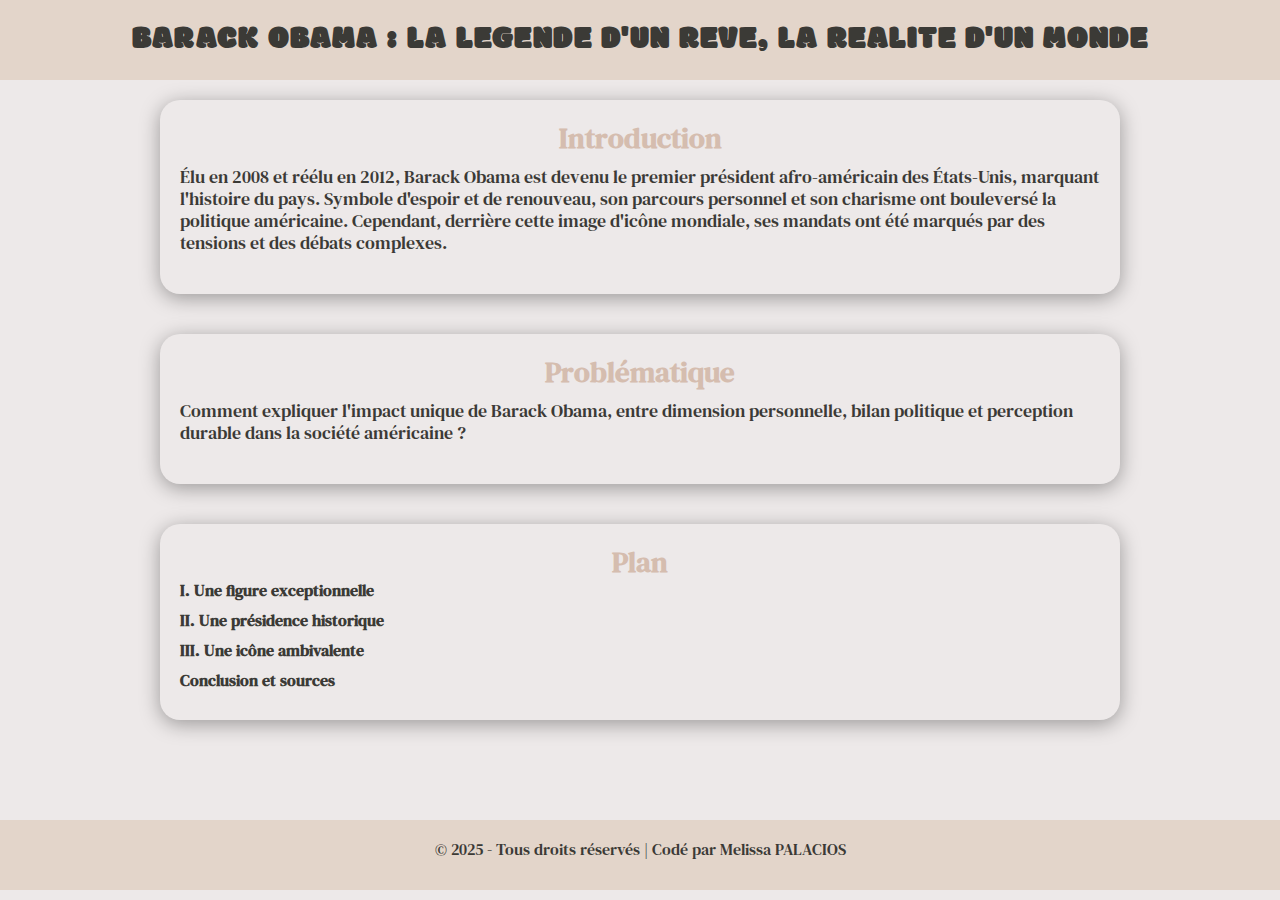
<file: index.html>
<!DOCTYPE html>
<html lang="fr">
<head>
    <meta charset="UTF-8">
    <meta name="viewport" content="width=device-width, initial-scale=1.0">
    <title>Accueil - Barack Obama</title>
    <link href="https://fonts.googleapis.com/css2?family=DM+Serif+Text:ital@0;1&display=swap" rel="stylesheet">
    <link rel="stylesheet" href="style.css">
</head>
<body>
    <header>
        <h1>BARACK OBAMA : LA LEGENDE D'UN REVE, LA REALITE D'UN MONDE</h1>
    </header>

    <main class="container">
        <section class="intro">
            <h2>Introduction</h2>
            <p>Élu en 2008 et réélu en 2012, Barack Obama est devenu le premier président afro-américain des États-Unis, marquant l'histoire du pays. Symbole d'espoir et de renouveau, son parcours personnel et son charisme ont bouleversé la politique américaine. Cependant, derrière cette image d'icône mondiale, ses mandats ont été marqués par des tensions et des débats complexes.</p>
        </section>

        <section class="problematique">
            <h2>Problématique</h2>
            <p>Comment expliquer l'impact unique de Barack Obama, entre dimension personnelle, bilan politique et perception durable dans la société américaine ?</p>
        </section>

        <section class="menu">
            <h2>Plan</h2>
            <ul>
                <li><a href="biographie.html">I. Une figure exceptionnelle</a></li>
                <li><a href="mandats.html">II. Une présidence historique</a></li>
                <li><a href="icones.html">III. Une icône ambivalente</a></li>
                <li><a href="conclusion.html">Conclusion et sources</a></li>
            </ul>
        </section>
    </main>

    <footer>
        <p>&copy; 2025 - Tous droits réservés | Codé par Melissa PALACIOS</p>
    </footer>    
</body>
</html>
</file>
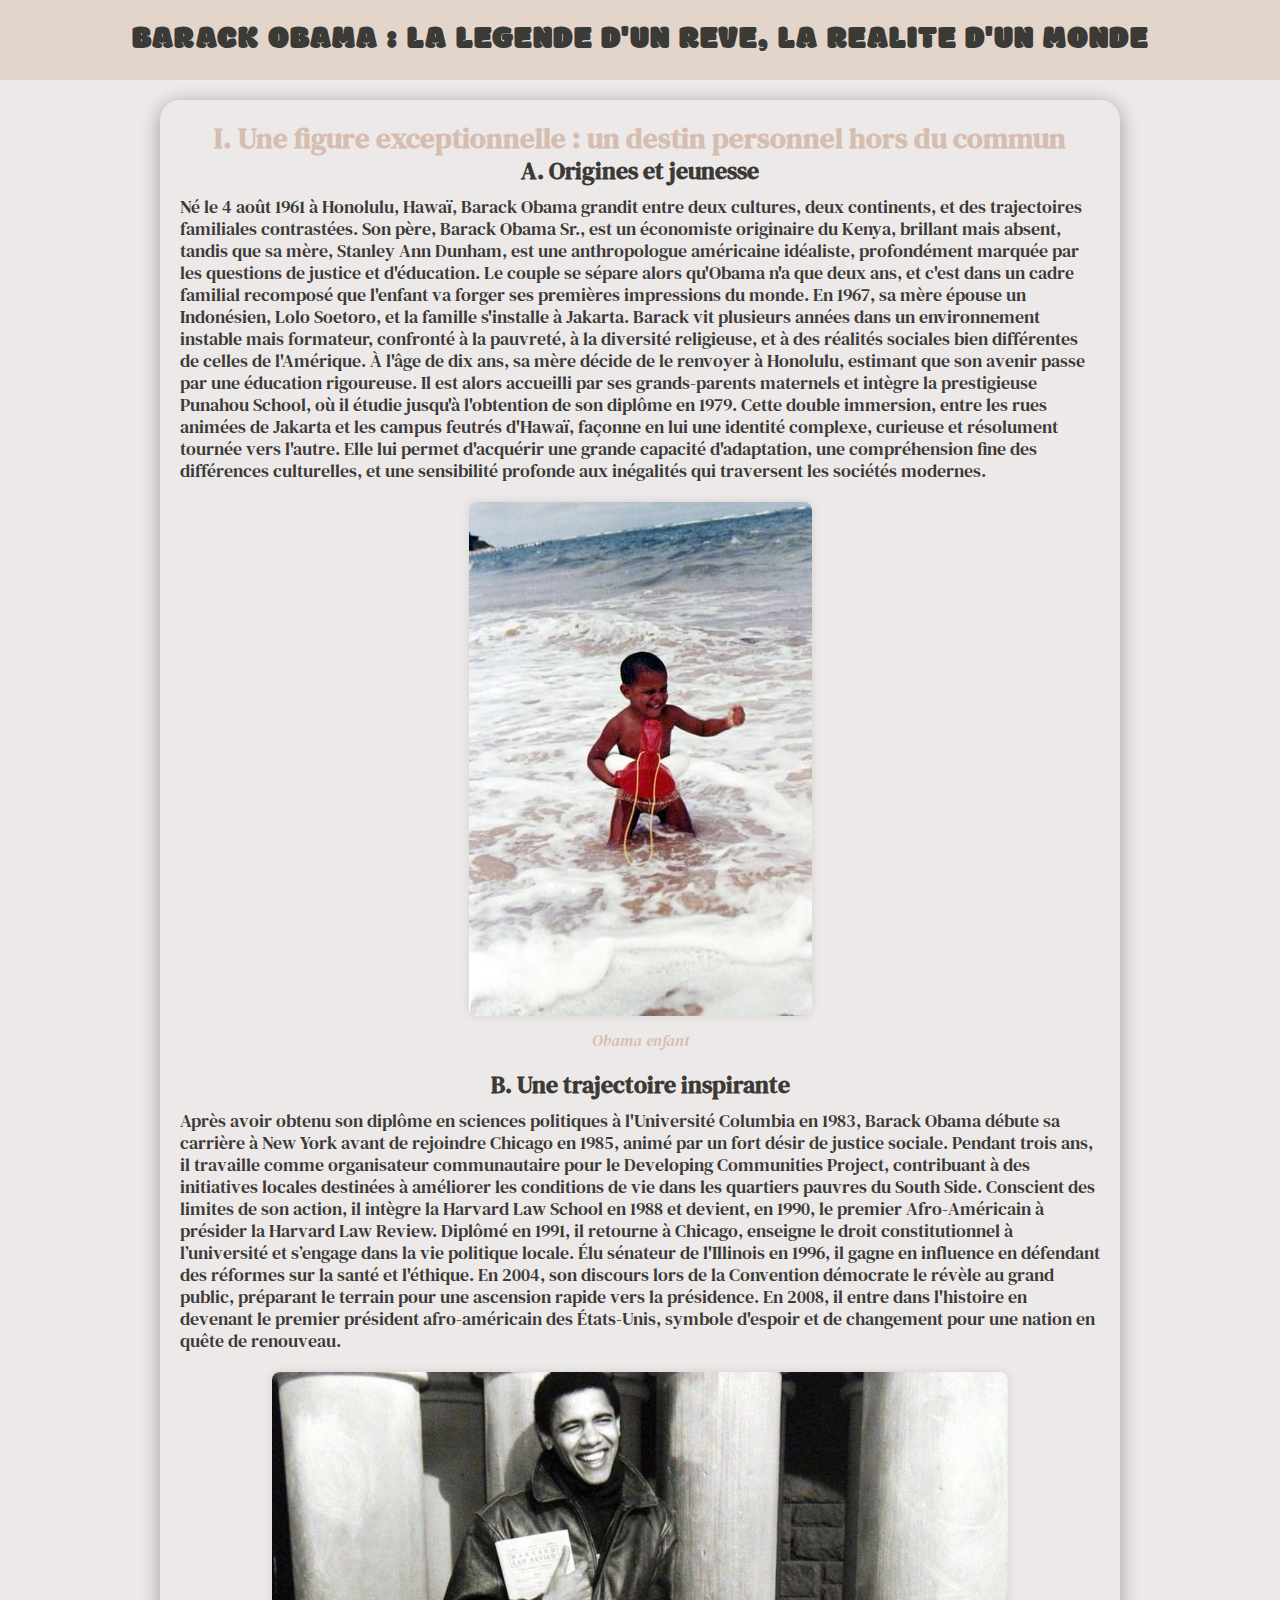
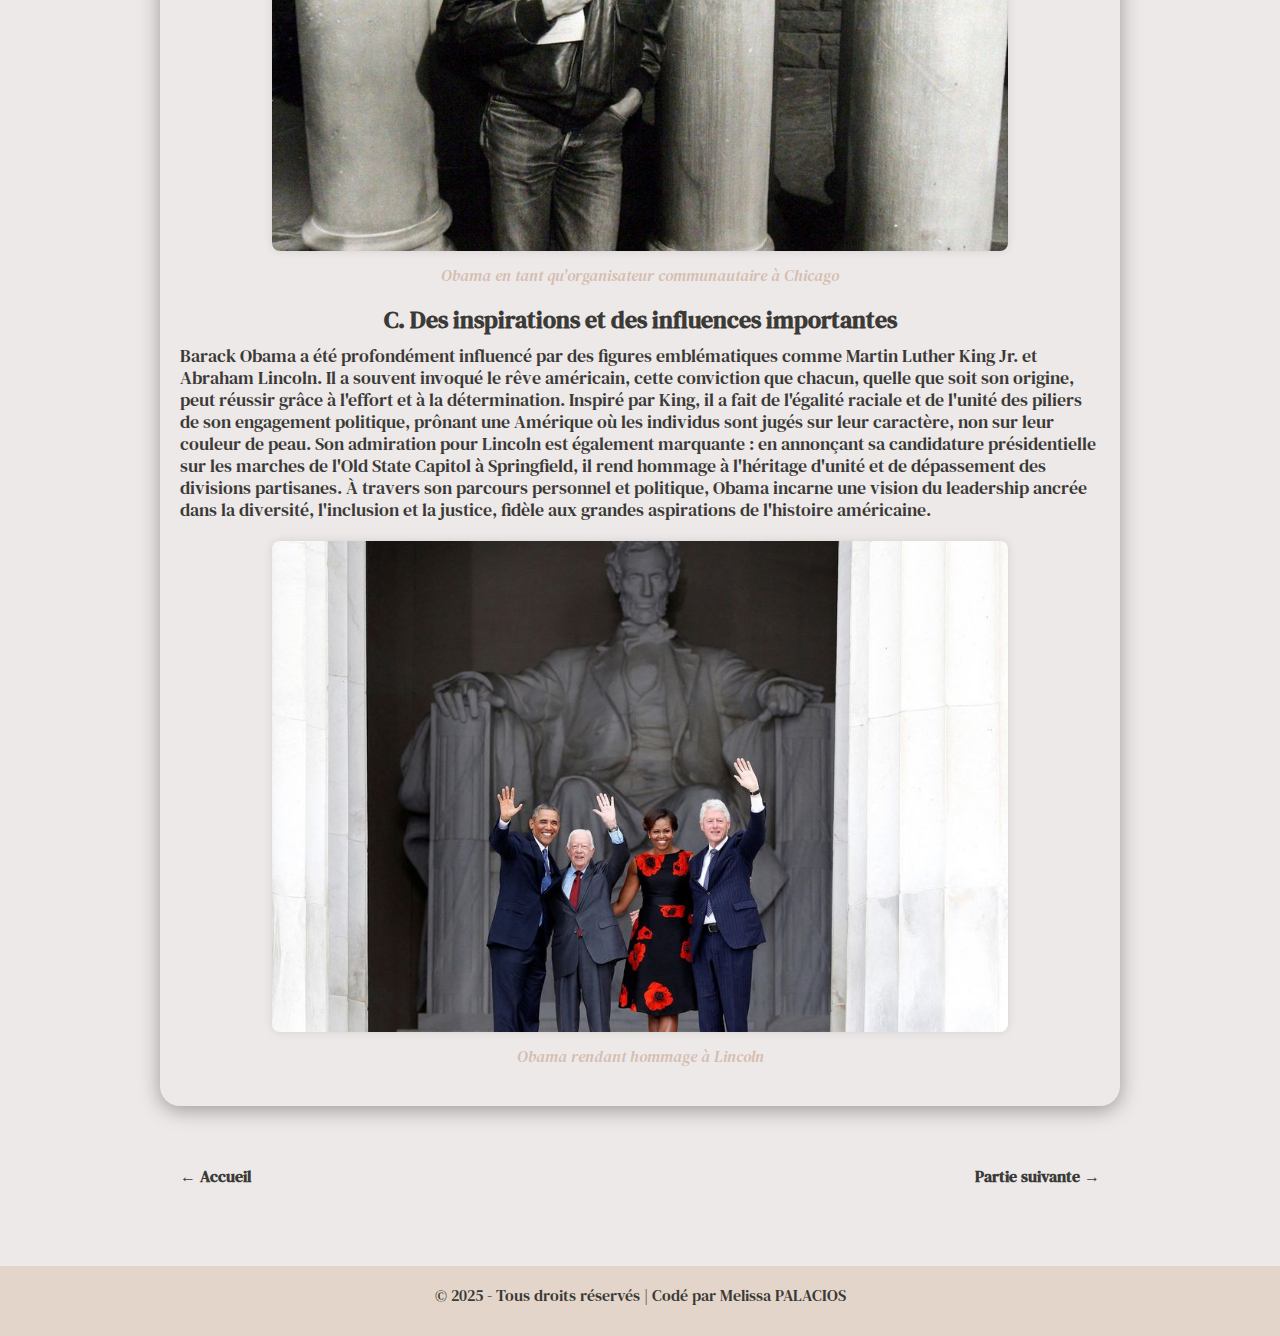
<file: biographie.html>
<!DOCTYPE html>
<html lang="fr">
<head>
    <meta charset="UTF-8">
    <meta name="viewport" content="width=device-width, initial-scale=1.0">
    <title>Biographie - Barack Obama</title>
    <link href="https://fonts.googleapis.com/css2?family=DM+Serif+Text:ital@0;1&display=swap" rel="stylesheet">
    <link rel="stylesheet" href="style.css">
</head>
<body>
    <header>
        <h1>BARACK OBAMA : LA LEGENDE D'UN REVE, LA REALITE D'UN MONDE</h1>
    </header>

    <main class="container">
        <section class="biographie">
            <h2>I. Une figure exceptionnelle : un destin personnel hors du commun</h2>

            <article class="sub-section">
                <h3>A. Origines et jeunesse</h3>
                <p>Né le 4 août 1961 à Honolulu, Hawaï, Barack Obama grandit entre deux cultures, deux continents, et des trajectoires familiales contrastées. Son père, Barack Obama Sr., est un économiste originaire du Kenya, brillant mais absent, tandis que sa mère, Stanley Ann Dunham, est une anthropologue américaine idéaliste, profondément marquée par les questions de justice et d'éducation. Le couple se sépare alors qu'Obama n'a que deux ans, et c'est dans un cadre familial recomposé que l'enfant va forger ses premières impressions du monde. En 1967, sa mère épouse un Indonésien, Lolo Soetoro, et la famille s'installe à Jakarta. Barack vit plusieurs années dans un environnement instable mais formateur, confronté à la pauvreté, à la diversité religieuse, et à des réalités sociales bien différentes de celles de l'Amérique. À l'âge de dix ans, sa mère décide de le renvoyer à Honolulu, estimant que son avenir passe par une éducation rigoureuse. Il est alors accueilli par ses grands-parents maternels et intègre la prestigieuse Punahou School, où il étudie jusqu'à l'obtention de son diplôme en 1979. Cette double immersion, entre les rues animées de Jakarta et les campus feutrés d'Hawaï, façonne en lui une identité complexe, curieuse et résolument tournée vers l'autre. Elle lui permet d'acquérir une grande capacité d'adaptation, une compréhension fine des différences culturelles, et une sensibilité profonde aux inégalités qui traversent les sociétés modernes.</p>
                <figure>
                    <img src="obama_childhood.jpg" alt="Obama en enfance">
                    <figcaption>Obama enfant</figcaption>
                </figure>
            </article>

            <article class="sub-section">
                <h3>B. Une trajectoire inspirante</h3>
                <p>Après avoir obtenu son diplôme en sciences politiques à l'Université Columbia en 1983, Barack Obama débute sa carrière à New York avant de rejoindre Chicago en 1985, animé par un fort désir de justice sociale. Pendant trois ans, il travaille comme organisateur communautaire pour le Developing Communities Project, contribuant à des initiatives locales destinées à améliorer les conditions de vie dans les quartiers pauvres du South Side. Conscient des limites de son action, il intègre la Harvard Law School en 1988 et devient, en 1990, le premier Afro-Américain à présider la Harvard Law Review. Diplômé en 1991, il retourne à Chicago, enseigne le droit constitutionnel à l’université et s’engage dans la vie politique locale. Élu sénateur de l'Illinois en 1996, il gagne en influence en défendant des réformes sur la santé et l'éthique. En 2004, son discours lors de la Convention démocrate le révèle au grand public, préparant le terrain pour une ascension rapide vers la présidence. En 2008, il entre dans l'histoire en devenant le premier président afro-américain des États-Unis, symbole d'espoir et de changement pour une nation en quête de renouveau.</p>
                <figure>
                    <img src="obama_youth.jpg" alt="Obama à Chicago">
                    <figcaption>Obama en tant qu'organisateur communautaire à Chicago</figcaption>
                </figure>
            </article>

            <article class="sub-section">
                <h3>C. Des inspirations et des influences importantes</h3>
                <p>Barack Obama a été profondément influencé par des figures emblématiques comme Martin Luther King Jr. et Abraham Lincoln. Il a souvent invoqué le rêve américain, cette conviction que chacun, quelle que soit son origine, peut réussir grâce à l'effort et à la détermination. Inspiré par King, il a fait de l'égalité raciale et de l'unité des piliers de son engagement politique, prônant une Amérique où les individus sont jugés sur leur caractère, non sur leur couleur de peau. Son admiration pour Lincoln est également marquante : en annonçant sa candidature présidentielle sur les marches de l'Old State Capitol à Springfield, il rend hommage à l'héritage d'unité et de dépassement des divisions partisanes. À travers son parcours personnel et politique, Obama incarne une vision du leadership ancrée dans la diversité, l'inclusion et la justice, fidèle aux grandes aspirations de l'histoire américaine.</p>
                <figure>
                    <img src="obama_old_state.jpg" alt="Obama sur l'Old State Capitol">
                    <figcaption>Obama rendant hommage à Lincoln</figcaption>
                </figure>
            </article>
        </section>

        <nav class="page-nav">
            <a href="index.html">← Accueil</a>
            <a href="mandats.html">Partie suivante →</a>
        </nav>
    </main>

    <footer>
        <p>&copy; 2025 - Tous droits réservés | Codé par Melissa PALACIOS</p>
    </footer>    
</body>
</html>
</file>
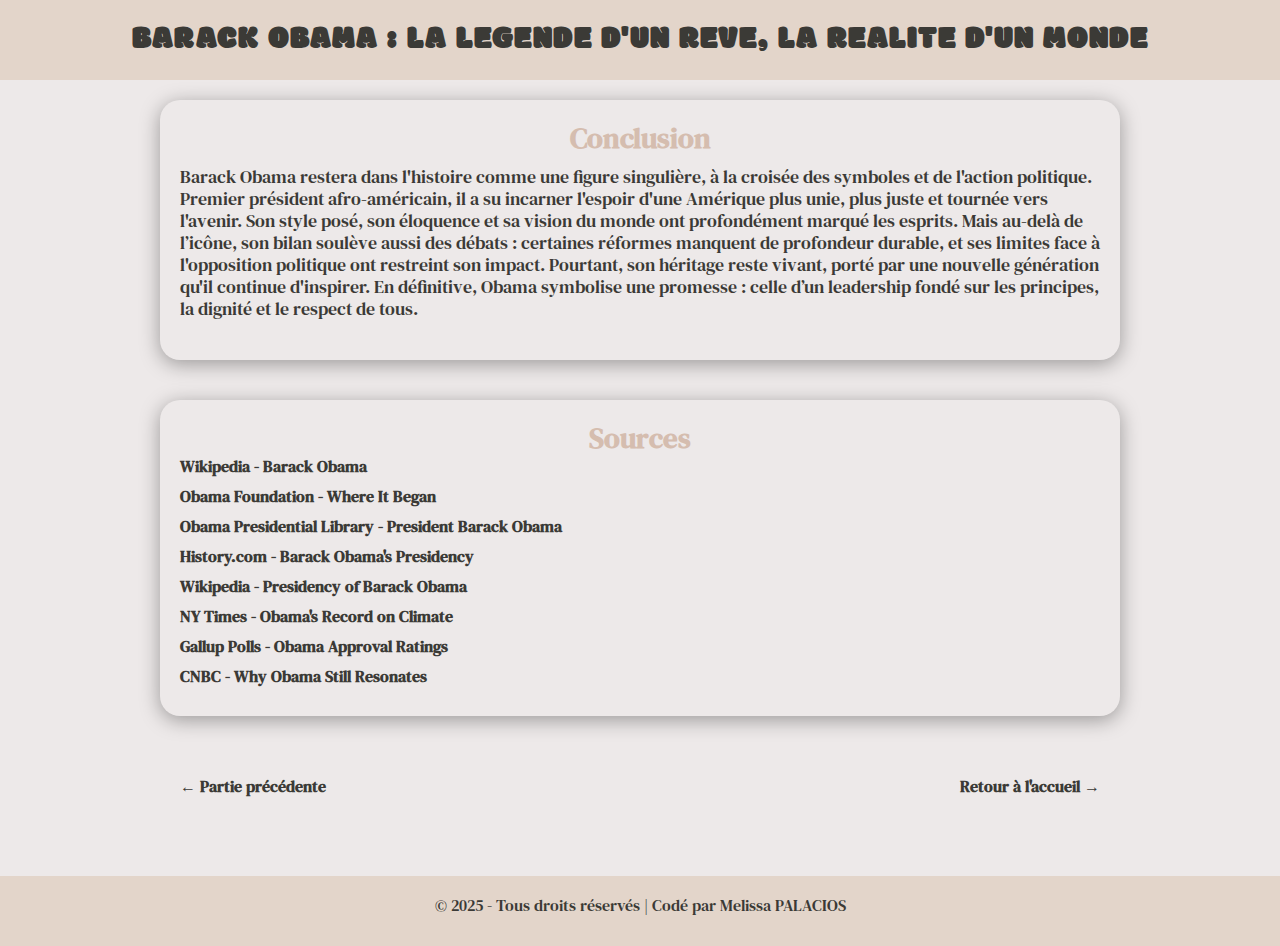
<file: conclusion.html>
<!DOCTYPE html>
<html lang="fr">
<head>
    <meta charset="UTF-8">
    <meta name="viewport" content="width=device-width, initial-scale=1.0">
    <title>Conclusion - Barack Obama</title>
    <link href="https://fonts.googleapis.com/css2?family=DM+Serif+Text:ital@0;1&display=swap" rel="stylesheet">
    <link rel="stylesheet" href="style.css">
</head>
<body>
    <header>
        <h1>BARACK OBAMA : LA LEGENDE D'UN REVE, LA REALITE D'UN MONDE</h1>
    </header>

    <main class="container">
        <section class="conclusion">
            <h2>Conclusion</h2>
            <p>Barack Obama restera dans l'histoire comme une figure singulière, à la croisée des symboles et de l'action politique. Premier président afro-américain, il a su incarner l'espoir d'une Amérique plus unie, plus juste et tournée vers l'avenir. Son style posé, son éloquence et sa vision du monde ont profondément marqué les esprits. Mais au-delà de l’icône, son bilan soulève aussi des débats : certaines réformes manquent de profondeur durable, et ses limites face à l'opposition politique ont restreint son impact. Pourtant, son héritage reste vivant, porté par une nouvelle génération qu'il continue d'inspirer. En définitive, Obama symbolise une promesse : celle d’un leadership fondé sur les principes, la dignité et le respect de tous.</p>
        </section>

        <section class="sources">
            <h2>Sources</h2>
            <ul>
                <li><a href="https://en.wikipedia.org/wiki/Barack_Obama" target="_blank">Wikipedia - Barack Obama</a></li>
                <li><a href="https://www.obama.org" target="_blank">Obama Foundation - Where It Began</a></li>
                <li><a href="https://www.obamalibrary.gov/" target="_blank">Obama Presidential Library - President Barack Obama</a></li>
                <li><a href="https://www.history.com/topics/us-presidents/barack-obama" target="_blank">History.com - Barack Obama's Presidency</a></li>
                <li><a href="https://en.wikipedia.org/wiki/Presidency_of_Barack_Obama" target="_blank">Wikipedia - Presidency of Barack Obama</a></li>
                <li><a href="https://www.nytimes.com" target="_blank">NY Times - Obama's Record on Climate</a></li>
                <li><a href="https://news.gallup.com/poll/116479/barack-obama-presidential-job-approval.aspx" target="_blank">Gallup Polls - Obama Approval Ratings</a></li>
                <li><a href="https://www.cnbc.com/2022/04/30/barack-obama-remains-one-of-americas-most-admired-figures.html" target="_blank">CNBC - Why Obama Still Resonates</a></li>
            </ul>            
        </section>

        <nav class="page-nav">
            <a href="icones.html">← Partie précédente</a>
            <a href="index.html">Retour à l'accueil →</a>
        </nav>
    </main>

    <footer>
        <p>&copy; 2025 - Tous droits réservés | Codé par Melissa PALACIOS</p>
    </footer>    
</body>
</html>
</file>
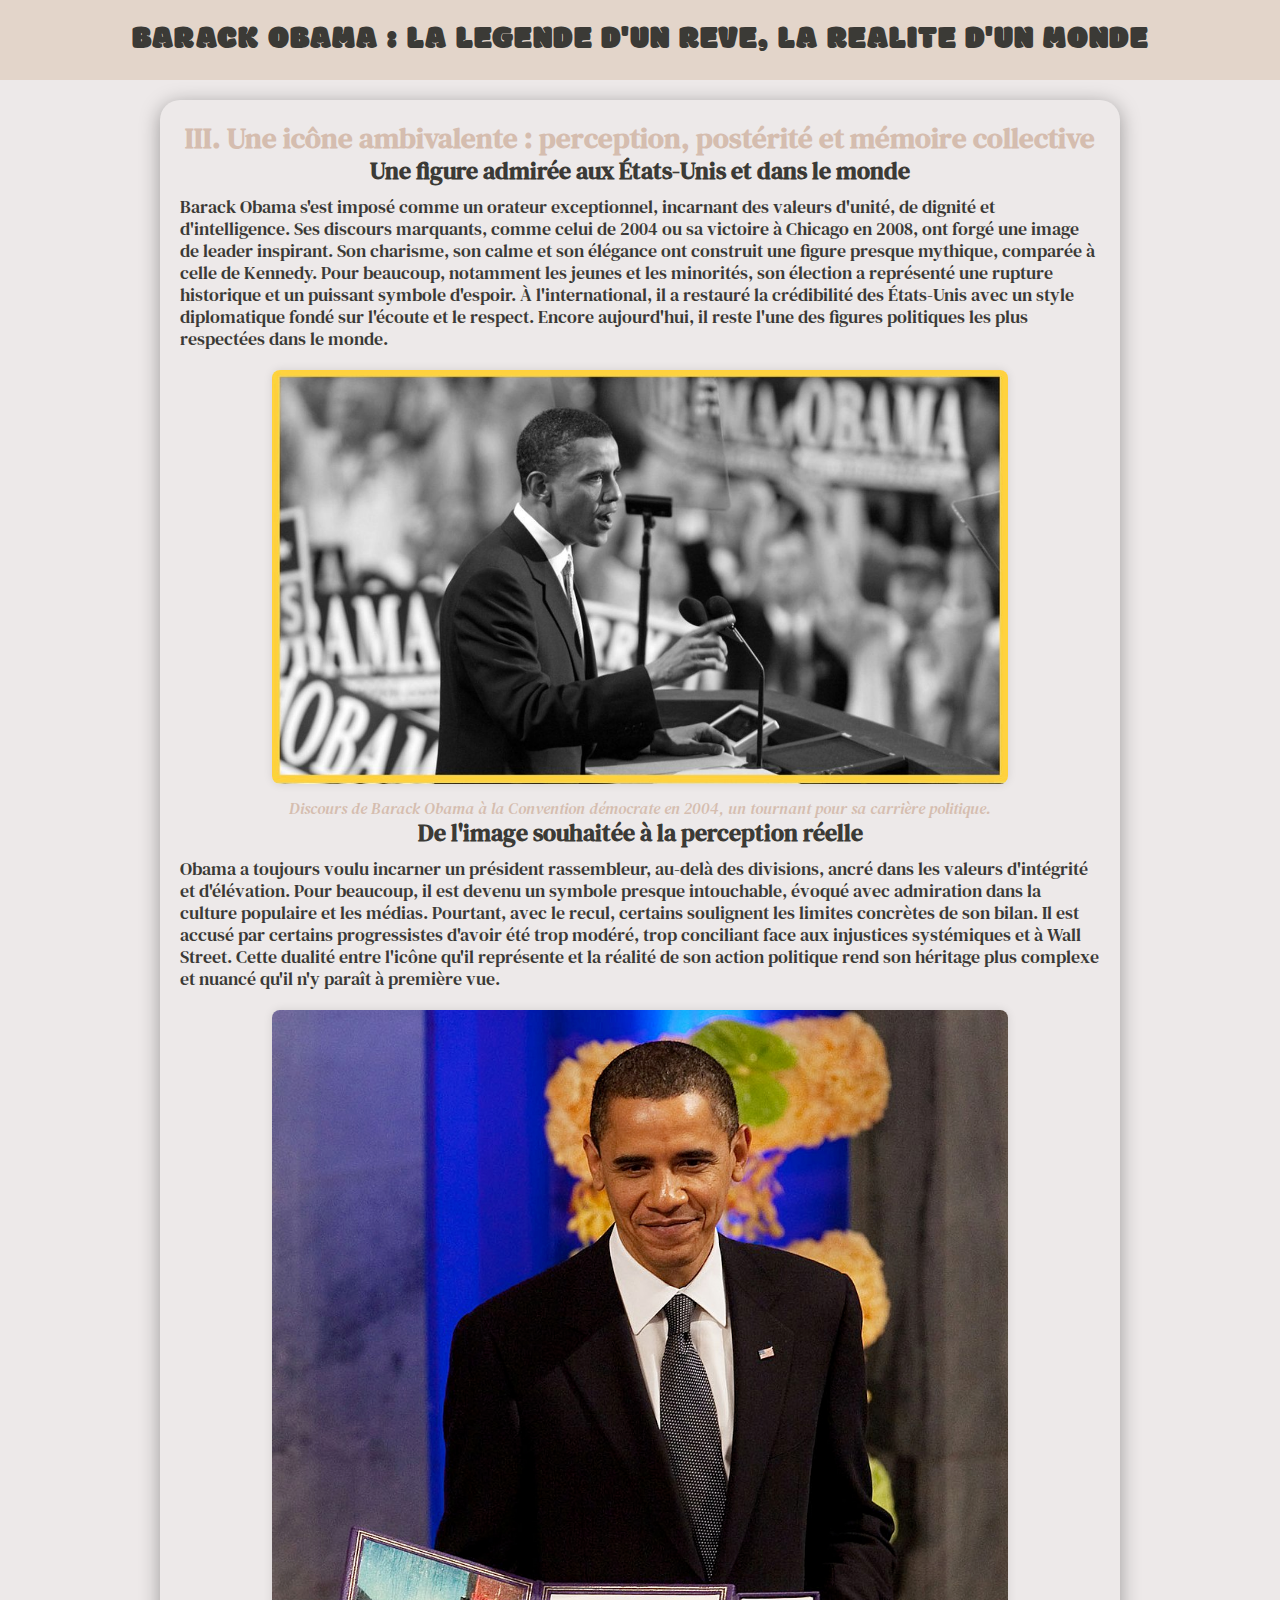
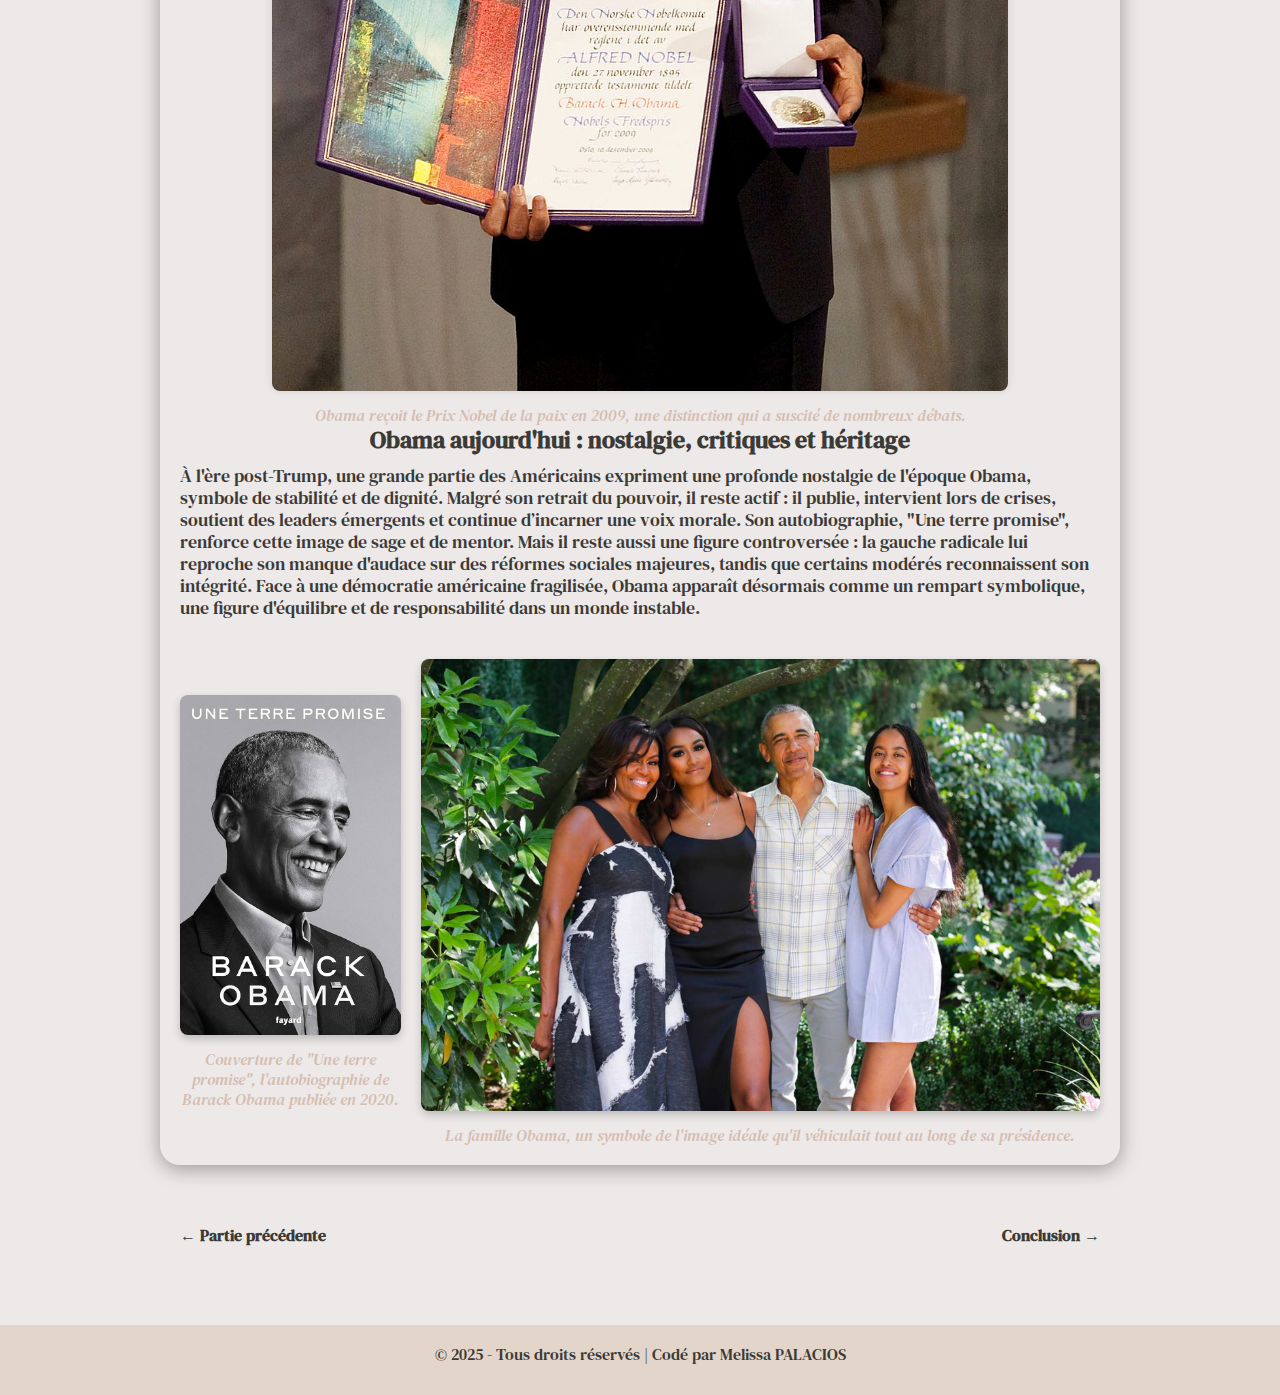
<file: icones.html>
<!DOCTYPE html>
<html lang="fr">
<head>
    <meta charset="UTF-8">
    <meta name="viewport" content="width=device-width, initial-scale=1.0">
    <title>Icône – Barack Obama</title>
    <link href="https://fonts.googleapis.com/css2?family=DM+Serif+Text:ital@0;1&display=swap" rel="stylesheet">
    <link rel="stylesheet" href="style.css">
</head>
<body>
    <header>
        <h1>BARACK OBAMA : LA LEGENDE D'UN REVE, LA REALITE D'UN MONDE</h1>
    </header>

    <main class="container">
        <section class="icones">
            <article>
                <h2>III. Une icône ambivalente : perception, postérité et mémoire collective</h2>
                <h3>Une figure admirée aux États-Unis et dans le monde</h3>
                <p>Barack Obama s'est imposé comme un orateur exceptionnel, incarnant des valeurs d'unité, de dignité et d'intelligence. Ses discours marquants, comme celui de 2004 ou sa victoire à Chicago en 2008, ont forgé une image de leader inspirant. Son charisme, son calme et son élégance ont construit une figure presque mythique, comparée à celle de Kennedy. Pour beaucoup, notamment les jeunes et les minorités, son élection a représenté une rupture historique et un puissant symbole d'espoir. À l'international, il a restauré la crédibilité des États-Unis avec un style diplomatique fondé sur l'écoute et le respect. Encore aujourd'hui, il reste l'une des figures politiques les plus respectées dans le monde.</p>
                <figure>
                    <img src="obama_2004_speech.jpg" alt="Obama 2004 Speech">
                    <figcaption>Discours de Barack Obama à la Convention démocrate en 2004, un tournant pour sa carrière politique.</figcaption>
                </figure>
                <h3>De l'image souhaitée à la perception réelle</h3>
                <p>Obama a toujours voulu incarner un président rassembleur, au-delà des divisions, ancré dans les valeurs d'intégrité et d'élévation. Pour beaucoup, il est devenu un symbole presque intouchable, évoqué avec admiration dans la culture populaire et les médias. Pourtant, avec le recul, certains soulignent les limites concrètes de son bilan. Il est accusé par certains progressistes d'avoir été trop modéré, trop conciliant face aux injustices systémiques et à Wall Street. Cette dualité entre l'icône qu'il représente et la réalité de son action politique rend son héritage plus complexe et nuancé qu'il n'y paraît à première vue.</p>
                <figure>
                    <img src="obama_nobel_peace.jpg" alt="Obama Nobel Peace Prize">
                    <figcaption>Obama reçoit le Prix Nobel de la paix en 2009, une distinction qui a suscité de nombreux débats.</figcaption>
                </figure>
                <h3>Obama aujourd'hui : nostalgie, critiques et héritage</h3>
                <p>À l'ère post-Trump, une grande partie des Américains expriment une profonde nostalgie de l'époque Obama, symbole de stabilité et de dignité. Malgré son retrait du pouvoir, il reste actif : il publie, intervient lors de crises, soutient des leaders émergents et continue d’incarner une voix morale. Son autobiographie, "Une terre promise", renforce cette image de sage et de mentor. Mais il reste aussi une figure controversée : la gauche radicale lui reproche son manque d'audace sur des réformes sociales majeures, tandis que certains modérés reconnaissent son intégrité. Face à une démocratie américaine fragilisée, Obama apparaît désormais comme un rempart symbolique, une figure d'équilibre et de responsabilité dans un monde instable.</p>
                <div class="image-flexbox">
                    <figure class="image-item">
                        <img src="obama_book.jpg" alt="Obama Book - A Promised Land">
                        <figcaption>Couverture de "Une terre promise", l'autobiographie de Barack Obama publiée en 2020.</figcaption>
                    </figure>
                    <figure class="image-item">
                        <img src="obama_family.jpg" alt="Obama Family">
                        <figcaption>La famille Obama, un symbole de l'image idéale qu'il véhiculait tout au long de sa présidence.</figcaption>
                    </figure>
                </div>
            </article>                       
        </section>

        <nav class="page-nav">
            <a href="mandats.html">← Partie précédente</a>
            <a href="conclusion.html">Conclusion →</a>
        </nav>
    </main>

    <footer>
        <p>&copy; 2025 - Tous droits réservés | Codé par Melissa PALACIOS</p>
    </footer>    
</body>
</html>
</file>
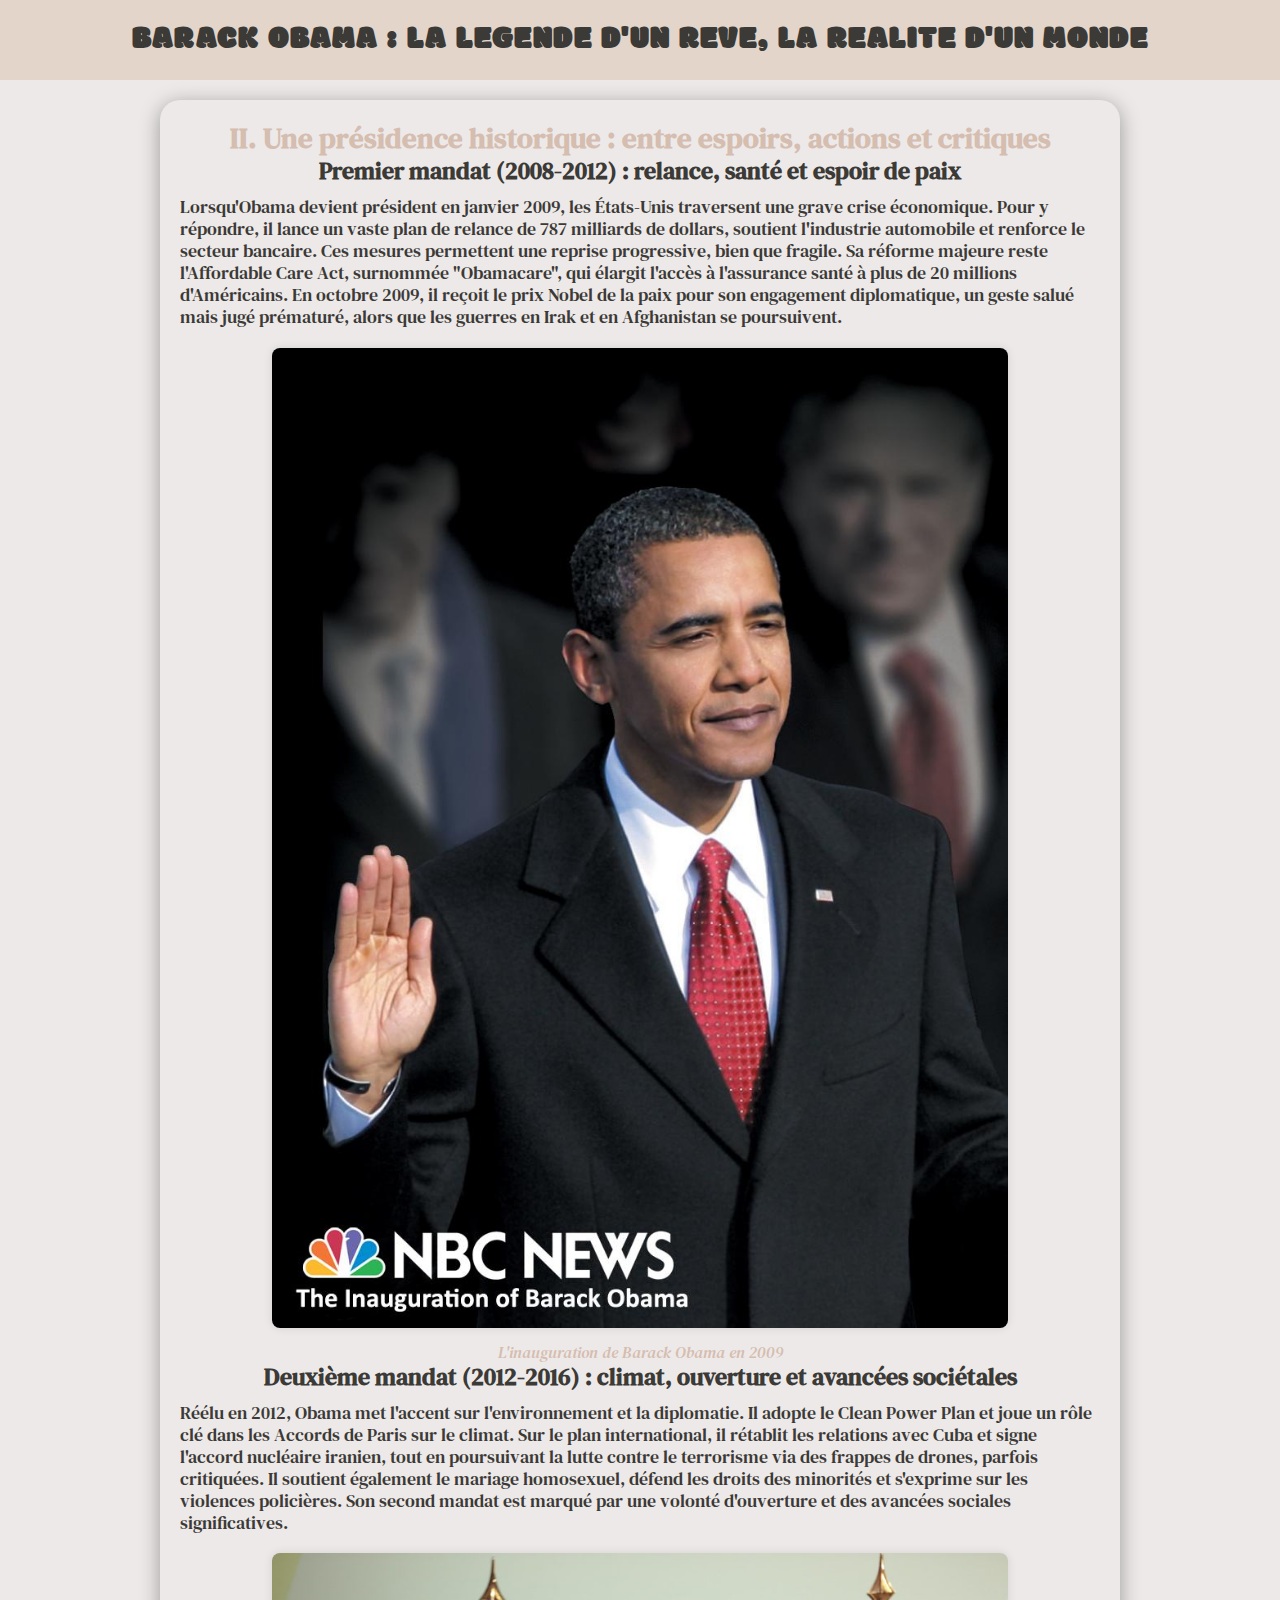
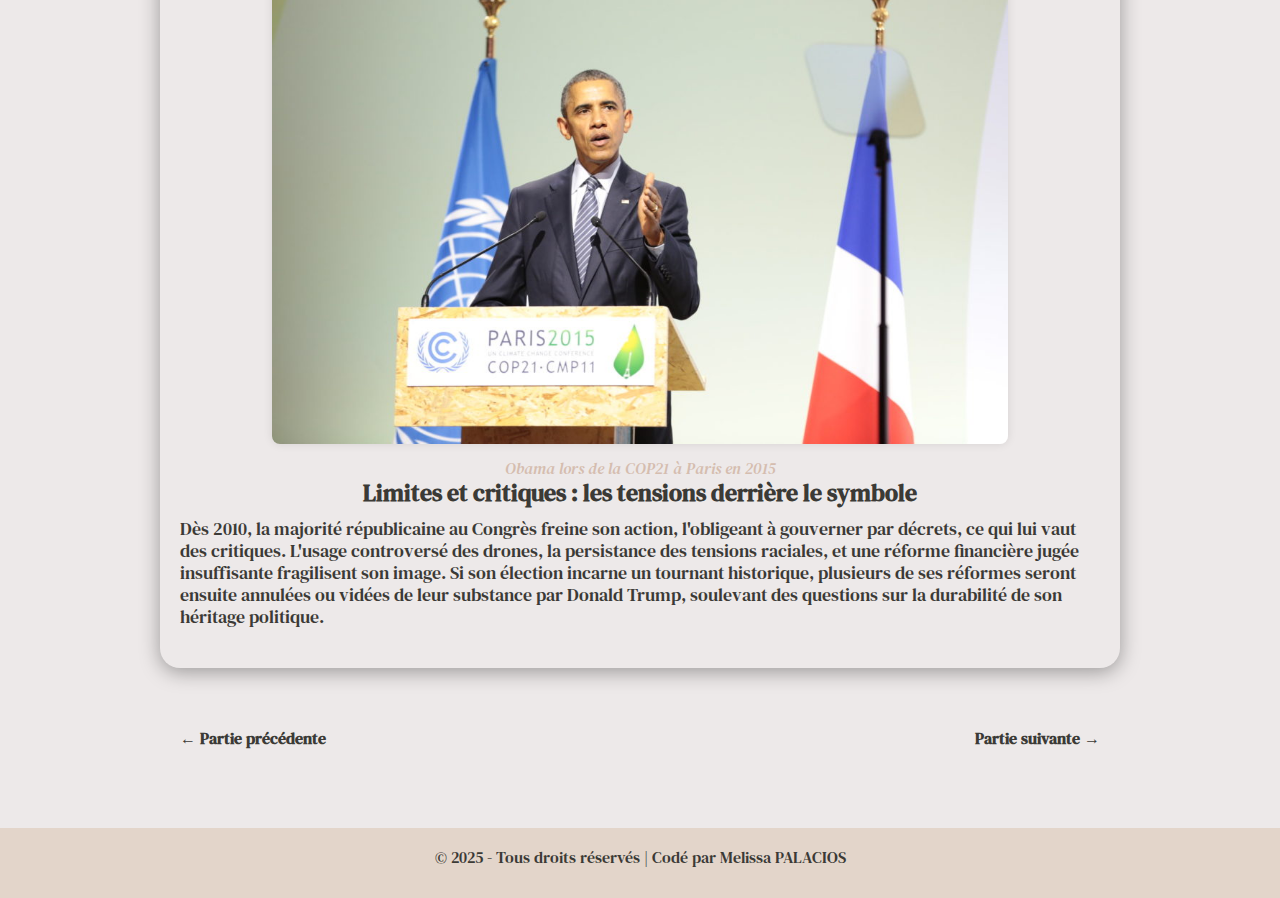
<file: mandats.html>
<!DOCTYPE html>
<html lang="fr">
<head>
    <meta charset="UTF-8">
    <meta name="viewport" content="width=device-width, initial-scale=1.0">
    <title>Mandats - Barack Obama</title>
    <link href="https://fonts.googleapis.com/css2?family=DM+Serif+Text:ital@0;1&display=swap" rel="stylesheet">
    <link rel="stylesheet" href="style.css">
</head>
<body>
    <header>
        <h1>BARACK OBAMA : LA LEGENDE D'UN REVE, LA REALITE D'UN MONDE</h1>
    </header>

    <main class="container">
        <section class="mandats">
            <h2>II. Une présidence historique : entre espoirs, actions et critiques</h2>
            <article>
                <h3>Premier mandat (2008-2012) : relance, santé et espoir de paix</h3>
                <p>Lorsqu'Obama devient président en janvier 2009, les États-Unis traversent une grave crise économique. Pour y répondre, il lance un vaste plan de relance de 787 milliards de dollars, soutient l'industrie automobile et renforce le secteur bancaire. Ces mesures permettent une reprise progressive, bien que fragile. Sa réforme majeure reste l'Affordable Care Act, surnommée "Obamacare", qui élargit l'accès à l'assurance santé à plus de 20 millions d'Américains. En octobre 2009, il reçoit le prix Nobel de la paix pour son engagement diplomatique, un geste salué mais jugé prématuré, alors que les guerres en Irak et en Afghanistan se poursuivent.</p>
                <figure>
                    <img src="obama_inauguration.jpg" alt="Obama inauguration">
                    <figcaption>L'inauguration de Barack Obama en 2009</figcaption>
                </figure>
                <h3>Deuxième mandat (2012-2016) : climat, ouverture et avancées sociétales</h3>
                <p>Réélu en 2012, Obama met l'accent sur l'environnement et la diplomatie. Il adopte le Clean Power Plan et joue un rôle clé dans les Accords de Paris sur le climat. Sur le plan international, il rétablit les relations avec Cuba et signe l'accord nucléaire iranien, tout en poursuivant la lutte contre le terrorisme via des frappes de drones, parfois critiquées. Il soutient également le mariage homosexuel, défend les droits des minorités et s'exprime sur les violences policières. Son second mandat est marqué par une volonté d'ouverture et des avancées sociales significatives.</p>
                <figure>
                    <img src="obama_paris_climate_accord.jpg" alt="Obama Accords de Paris">
                    <figcaption>Obama lors de la COP21 à Paris en 2015</figcaption>
                </figure>
                <h3>Limites et critiques : les tensions derrière le symbole</h3>
                <p>Dès 2010, la majorité républicaine au Congrès freine son action, l'obligeant à gouverner par décrets, ce qui lui vaut des critiques. L'usage controversé des drones, la persistance des tensions raciales, et une réforme financière jugée insuffisante fragilisent son image. Si son élection incarne un tournant historique, plusieurs de ses réformes seront ensuite annulées ou vidées de leur substance par Donald Trump, soulevant des questions sur la durabilité de son héritage politique.</p>
            </article>            
        </section>

        <nav class="page-nav">
            <a href="biographie.html">← Partie précédente</a>
            <a href="icones.html">Partie suivante →</a>
        </nav>
    </main>

    <footer>
        <p>&copy; 2025 - Tous droits réservés | Codé par Melissa PALACIOS</p>
    </footer>    
</body>
</html>
</file>
<file: style.css>
@import url('https://fonts.googleapis.com/css2?family=DM+Serif+Text:ital@0;1&family=Modak&display=swap');

* {
    margin: 0;
    padding: 0;
    box-sizing: border-box;
}

body {
    font-family: 'DM Serif Text', serif;
    background-color: #ede9e9;
    color: #3b3a36;
    line-height: 1.25;
}

/* Conteneur central */
.container {
    max-width: 1000px;
    margin: 0 auto;
    padding: 20px;
}

/* En-tête */
header {
    background-color: #e3d5ca;
    color: #3b3a36;
    padding: 20px 40px;
    text-align: center;
    font-family: 'DM Serif Text', serif;
}

header h1 {
    font-size: normal;
    letter-spacing: 1px;
    text-transform: uppercase;
    font-weight: 400; 
    font-family: "Modak", system-ui;;
}

/* Titres */
h2 {
    color: #d5bdaf;
    font-size: 1.8em;
    text-align: center;
}

h3 {
    color: #3b3a36;
    font-size: 1.5em;
    text-align: center;
}

p {
    font-size: 1.1em;
    margin: 10px 0 20px 0;
}

main {
    padding: 40px 20px;
}

/* Sections */
section {
    margin-bottom: 40px;
    padding: 20px;
    background-color: #ede9e9 rgba(255, 255, 255); 
    border-radius: 20px;
    box-shadow: 0 4px 20px rgba(0, 0, 0, 0.35);
}

/* Sous-sections */
.sub-section {
    margin-bottom: 20px;
}

/* Images */
figure {
    margin-top: 20px;
    text-align: center;
}

figure img {
    max-width: 80%;
    height: auto;
    border-radius: 8px;
    box-shadow: 0 0 10px rgba(0, 0, 0, 0.1);
}

figcaption {
    font-style: italic;
    margin-top: 10px;
    color: #d5bdaf;
}

/* Conteneur Flexbox pour les figures */
.image-flexbox {
    display: flex;
    justify-content: space-between;
    align-items: center;
    gap: 20px;
    margin-top: 20px;
}

.image-item img {
    max-width: 100%;
    height: auto;
    border-radius: 8px;
    box-shadow: 0 4px 8px rgba(0, 0, 0, 0.2); 
}

.image-item figcaption {
    text-align: center;
    font-size: 1rem;
    margin-top: 10px;
}

/* Navigation inter-pages */
.page-nav {
    display: flex;
    justify-content: space-between;
    margin-top: 40px;
    padding: 20px;
    background-color: #ede9e9;
    border-radius: 8px;
}

.page-nav a {
    color: #3b3a36;
    font-weight: bold;
    text-decoration: none;
    transition: color 0.3s ease, transform 0.3s ease;
}

.page-nav a:hover {
    color: #d5bdaf;
    transform: scale(1.1);  /* Effet de zoom */
}

/* Liens et liste */
ul {
    list-style: none;
    padding-left: 0;
}

ul li {
    margin-bottom: 10px;
}

ul li a {
    text-decoration: none;
    color: #3b3a36;
    font-weight: bold;
}

ul li a:hover {
    color: #d5bdaf;
}

/* Pied de page */
footer {
    background-color: #e3d5ca;
    text-align: center;
    padding: 10px;
    margin-top: 40px;
    font-size: 0.9em;
}

footer p {
    color: #3b3a36;
}

/* Responsive */
@media screen and (max-width: 768px) {
    header h1 {
        font-size: 2em;
    }

    h2 {
        font-size: 1.5em;
    }

    h3 {
        font-size: 1.2em;
    }

    p {
        font-size: 1em;
    }

    figure img {
        max-width: 100%;
    }

    .page-nav {
        flex-direction: column;
        gap: 10px;
        text-align: center;
    }
}
</file>
